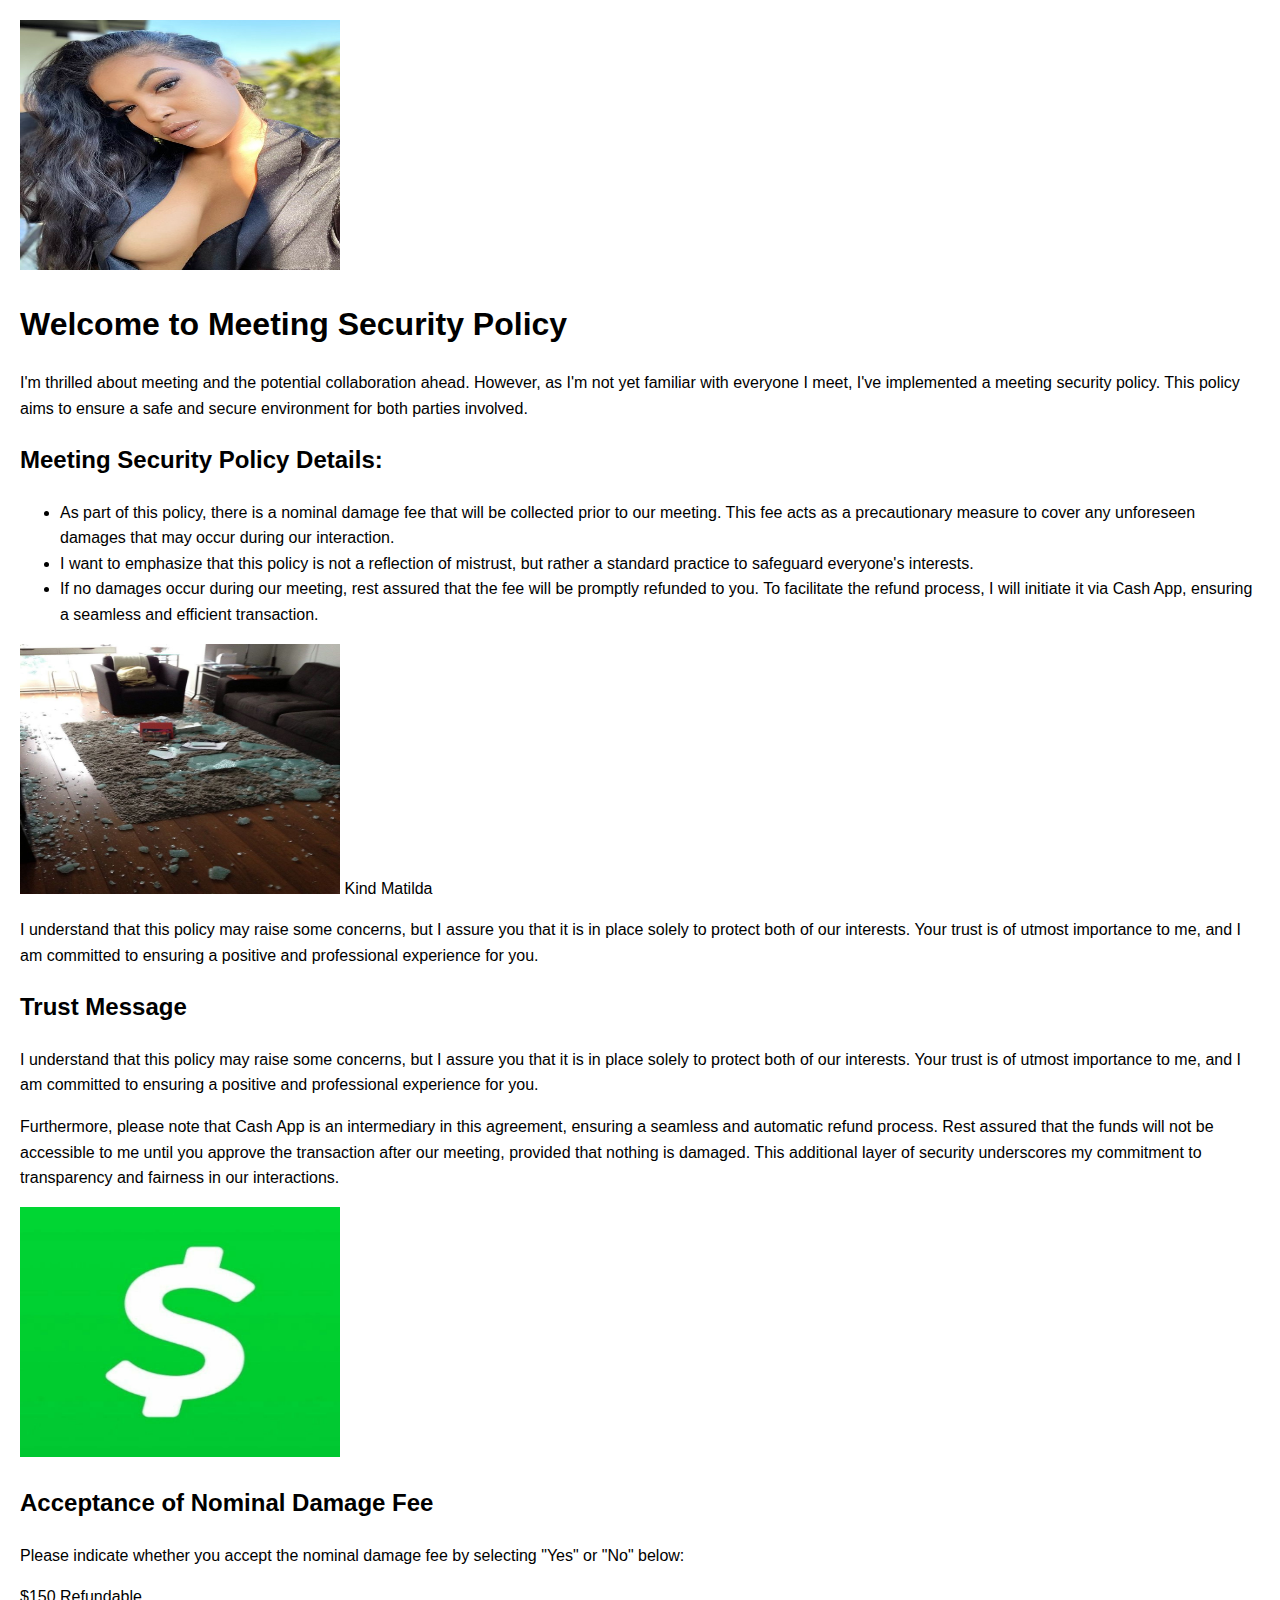
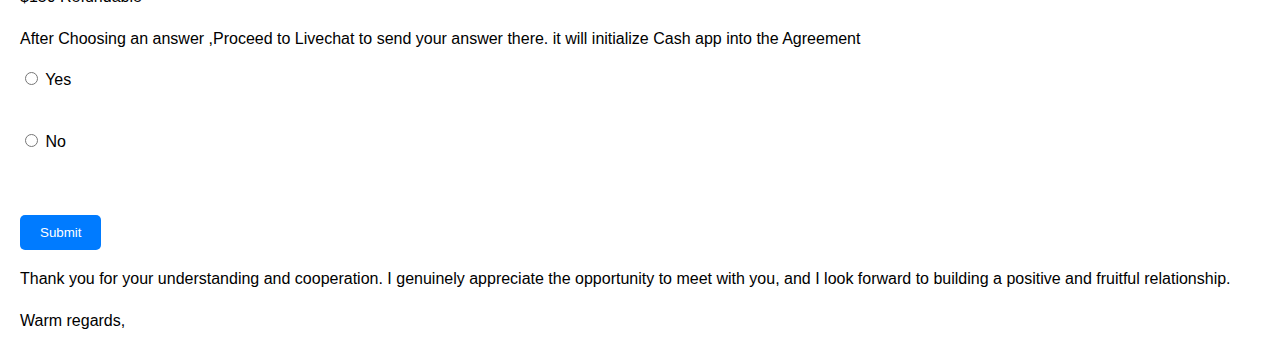
<file: trust.html>
<!DOCTYPE html>
<html lang="en">
<head>
<meta charset="UTF-8">
<meta name="viewport" content="width=device-width, initial-scale=1.0">
<title>Meeting Security Policy</title>
<style>
  body {
    font-family: Arial, sans-serif;
    line-height: 1.6;
    margin: 20px;
  }
  h1, h2 {
    margin-bottom: 20px;
  }
  label {
    display: block;
    margin-bottom: 10px;
  }
  .submit-btn {
    background-color: #007bff;
    color: #fff;
    border: none;
    padding: 10px 20px;
    border-radius: 5px;
    cursor: pointer;
  }
  .submit-btn:hover {
    background-color: #0056b3;
  }
</style>
</head>
<body>
  <img src="may2.jpg" alt="glass" width="320px" height="250px">
<h1>Welcome to Meeting Security Policy</h1>
<p></p>
<p>I'm thrilled about meeting and the potential collaboration ahead. However, as I'm not yet familiar with everyone I meet, I've implemented a meeting security policy. This policy aims to ensure a safe and secure environment for both parties involved.</p>

<h2>Meeting Security Policy Details:</h2>
<ul>
  <li>As part of this policy, there is a nominal damage fee that will be collected prior to our meeting. This fee acts as a precautionary measure to cover any unforeseen damages that may occur during our interaction.</li>
  <li>I want to emphasize that this policy is not a reflection of mistrust, but rather a standard practice to safeguard everyone's interests.</li>
  <li>If no damages occur during our meeting, rest assured that the fee will be promptly refunded to you. To facilitate the refund process, I will initiate it via Cash App, ensuring a seamless and efficient transaction.</li>
</ul>
<img src="glass.jpg" alt="glass" width="320px" height="250px">
</div>
<h>Kind Matilda</h2>
<p>I understand that this policy may raise some concerns, but I assure you that it is in place solely to protect both of our interests. Your trust is of utmost importance to me, and I am committed to ensuring a positive and professional experience for you.</p>
<h2>Trust Message</h2>
<p>I understand that this policy may raise some concerns, but I assure you that it is in place solely to protect both of our interests. Your trust is of utmost importance to me, and I am committed to ensuring a positive and professional experience for you.</p>
<p>Furthermore, please note that Cash App is an intermediary in this agreement, ensuring a seamless and automatic refund process. Rest assured that the funds will not be accessible to me until you approve the transaction after our meeting, provided that nothing is damaged. This additional layer of security underscores my commitment to transparency and fairness in our interactions.</p>
<img src="cashapp.jpg" alt="glass" width="320px" height="250px">

<h2>Acceptance of Nominal Damage Fee</h2>

<p>Please indicate whether you accept the nominal damage fee by selecting "Yes" or "No" below:</p>
<p> $150 Refundable</p>
<p> After Choosing an answer ,Proceed to Livechat to send your answer there. it will initialize Cash app into the Agreement</p>
<form action="/process_form" method="post">
  <label for="accept_yes"><input type="radio" id="accept_yes" name="accept" value="yes"> Yes</label><br>
  <label for="accept_no"><input type="radio" id="accept_no" name="accept" value="no"> No</label><br><br>
  <input type="submit" class="submit-btn" value="Submit">
</form>

<p>Thank you for your understanding and cooperation. I genuinely appreciate the opportunity to meet with you, and I look forward to building a positive and fruitful relationship.</p>

<p>Warm regards,<br></p>
</body>
</html>
</file>
